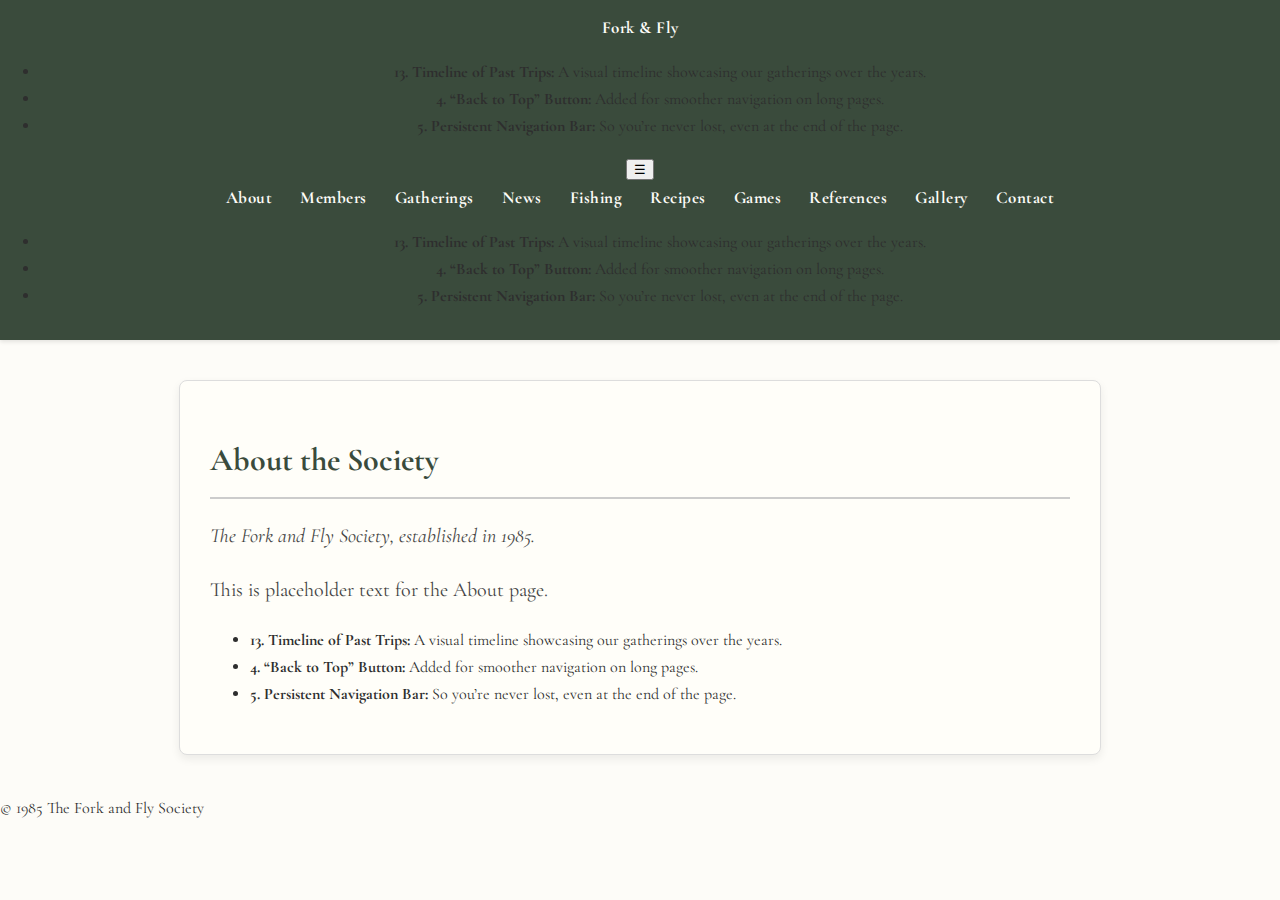
<file: about.html>
<!DOCTYPE html>
<html lang="en">
<head>
  <meta charset="UTF-8" />
  <meta name="viewport" content="width=device-width, initial-scale=1.0" />
  <title>About</title>
  <link rel="stylesheet" href="style.css" />
</head>
<body>
  
<nav class="navbar">
  <div class="logo"><a href="index.html">Fork & Fly</a>
<ul>
  <li><strong>13. Timeline of Past Trips:</strong> A visual timeline showcasing our gatherings over the years.</li>
  <li><strong>4. “Back to Top” Button:</strong> Added for smoother navigation on long pages.</li>
  <li><strong>5. Persistent Navigation Bar:</strong> So you’re never lost, even at the end of the page.</li>
</ul>
</div>
  <button class="burger" onclick="toggleMenu()">☰</button>
  <div id="nav-links" class="nav-links">
    <a href="about.html">About</a>
    <a href="members.html">Members</a>
    <a href="gatherings.html">Gatherings</a>
    <a href="news.html">News</a>
    <a href="fishing.html">Fishing</a>
    <a href="recipes.html">Recipes</a>
    <a href="games.html">Games</a>
    <a href="references.html">References</a>
    <a href="gallery.html">Gallery</a>
    <a href="contact.html">Contact</a>
  
<ul>
  <li><strong>13. Timeline of Past Trips:</strong> A visual timeline showcasing our gatherings over the years.</li>
  <li><strong>4. “Back to Top” Button:</strong> Added for smoother navigation on long pages.</li>
  <li><strong>5. Persistent Navigation Bar:</strong> So you’re never lost, even at the end of the page.</li>
</ul>
</div>
</nav>
<script>
  function toggleMenu() {
    const links = document.getElementById("nav-links");
    links.classList.toggle("active");
  }
</script>

  <div class="main">
    <h1>About the Society</h1><p><em>The Fork and Fly Society, established in 1985.</em></p><p>This is placeholder text for the About page.</p>
  
<ul>
  <li><strong>13. Timeline of Past Trips:</strong> A visual timeline showcasing our gatherings over the years.</li>
  <li><strong>4. “Back to Top” Button:</strong> Added for smoother navigation on long pages.</li>
  <li><strong>5. Persistent Navigation Bar:</strong> So you’re never lost, even at the end of the page.</li>
</ul>
</div>
  <footer>&copy; 1985 The Fork and Fly Society</footer>
</body>
</html>
</file>
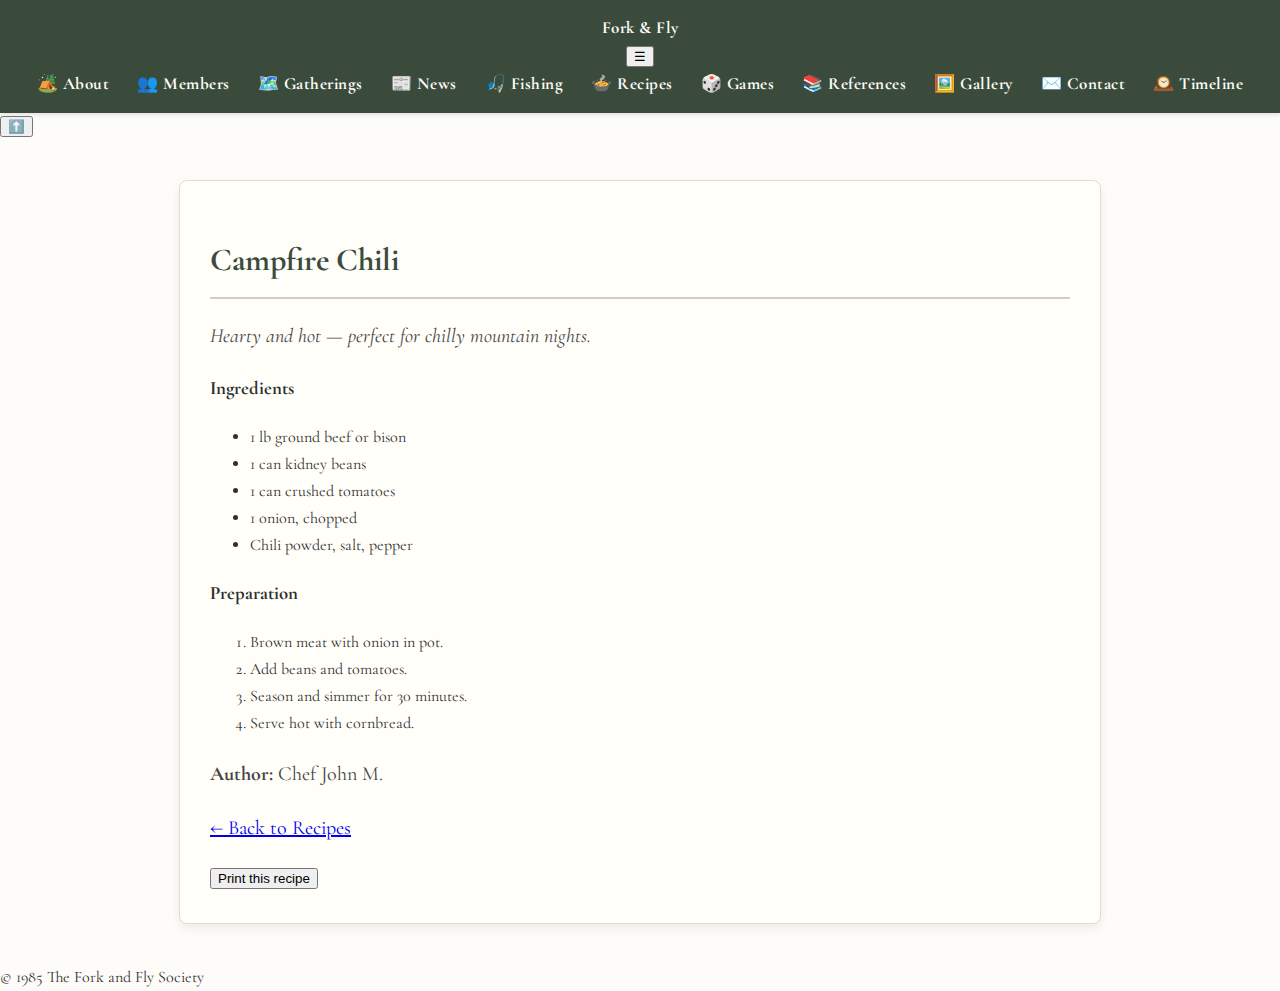
<file: campfire-chili.html>
<!DOCTYPE html>
<html lang="en">
<head>
  <meta charset="UTF-8" />
  <meta name="viewport" content="width=device-width, initial-scale=1.0" />
  <title>Campfire Chili</title>
  <link rel="stylesheet" href="style.css" />
</head>
<body>
  
<nav class="navbar sticky">
  <div class="logo"><a href="index.html">Fork & Fly</a></div>
  <button class="burger" onclick="toggleMenu()">☰</button>
  <div id="nav-links" class="nav-links">
    <a href="about.html">🏕️ About</a>
    <a href="members.html">👥 Members</a>
    <a href="gatherings.html">🗺️ Gatherings</a>
    <a href="news.html">📰 News</a>
    <a href="fishing.html">🎣 Fishing</a>
    <a href="recipes.html">🍲 Recipes</a>
    <a href="games.html">🎲 Games</a>
    <a href="references.html">📚 References</a>
    <a href="gallery.html">🖼️ Gallery</a>
    <a href="contact.html">✉️ Contact</a>
    <a href="timeline.html">🕰️ Timeline</a>
  </div>
</nav>
<script>
  function toggleMenu() {
    const links = document.getElementById("nav-links");
    links.classList.toggle("active");
  }

  window.onscroll = function() {
    const btn = document.getElementById("topBtn");
    if (document.body.scrollTop > 100 || document.documentElement.scrollTop > 100) {
      btn.style.display = "block";
    } else {
      btn.style.display = "none";
    }
  };

  function topFunction() {
    window.scrollTo({ top: 0, behavior: 'smooth' });
  }
</script>
<button onclick="topFunction()" id="topBtn" title="Back to top">⬆️</button>

  <div class="main">
    
    <h1>Campfire Chili</h1>
    <p><em>Hearty and hot — perfect for chilly mountain nights.</em></p>
    <h3>Ingredients</h3>
    <ul><li>1 lb ground beef or bison</li><li>1 can kidney beans</li><li>1 can crushed tomatoes</li><li>1 onion, chopped</li><li>Chili powder, salt, pepper</li></ul>
    <h3>Preparation</h3>
    <ol><li>Brown meat with onion in pot.</li><li>Add beans and tomatoes.</li><li>Season and simmer for 30 minutes.</li><li>Serve hot with cornbread.</li></ol>
    <p><strong>Author:</strong> Chef John M.</p>
    <p><a href="recipes.html">&larr; Back to Recipes</a></p>
    <button onclick="window.print()">Print this recipe</button>
    
  </div>
  <footer>&copy; 1985 The Fork and Fly Society</footer>
</body>
</html>
</file>
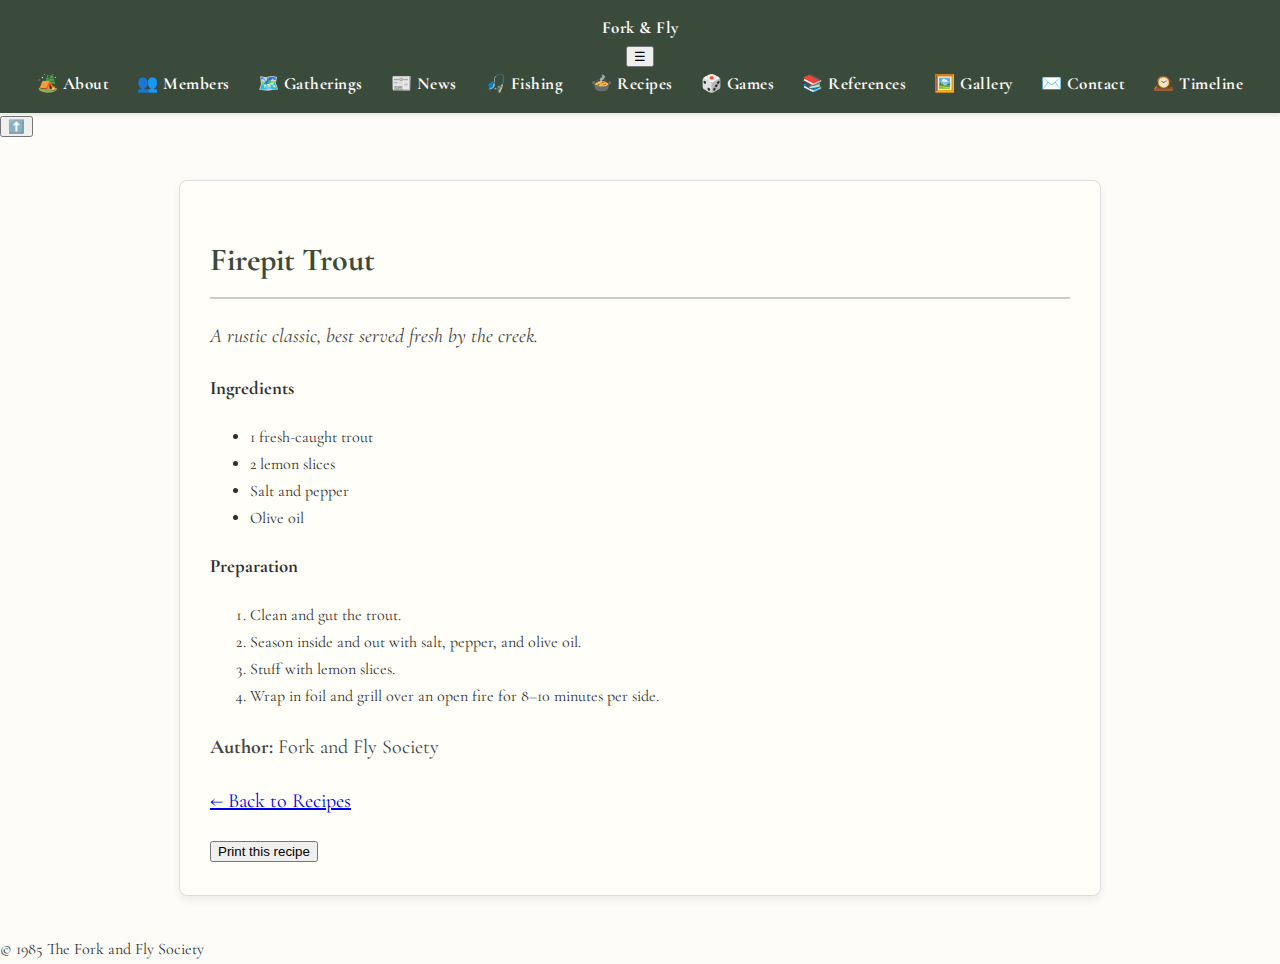
<file: firepit-trout.html>
<!DOCTYPE html>
<html lang="en">
<head>
  <meta charset="UTF-8" />
  <meta name="viewport" content="width=device-width, initial-scale=1.0" />
  <title>Firepit Trout</title>
  <link rel="stylesheet" href="style.css" />
</head>
<body>
  
<nav class="navbar sticky">
  <div class="logo"><a href="index.html">Fork & Fly</a></div>
  <button class="burger" onclick="toggleMenu()">☰</button>
  <div id="nav-links" class="nav-links">
    <a href="about.html">🏕️ About</a>
    <a href="members.html">👥 Members</a>
    <a href="gatherings.html">🗺️ Gatherings</a>
    <a href="news.html">📰 News</a>
    <a href="fishing.html">🎣 Fishing</a>
    <a href="recipes.html">🍲 Recipes</a>
    <a href="games.html">🎲 Games</a>
    <a href="references.html">📚 References</a>
    <a href="gallery.html">🖼️ Gallery</a>
    <a href="contact.html">✉️ Contact</a>
    <a href="timeline.html">🕰️ Timeline</a>
  </div>
</nav>
<script>
  function toggleMenu() {
    const links = document.getElementById("nav-links");
    links.classList.toggle("active");
  }

  window.onscroll = function() {
    const btn = document.getElementById("topBtn");
    if (document.body.scrollTop > 100 || document.documentElement.scrollTop > 100) {
      btn.style.display = "block";
    } else {
      btn.style.display = "none";
    }
  };

  function topFunction() {
    window.scrollTo({ top: 0, behavior: 'smooth' });
  }
</script>
<button onclick="topFunction()" id="topBtn" title="Back to top">⬆️</button>

  <div class="main">
    
    <h1>Firepit Trout</h1>
    <p><em>A rustic classic, best served fresh by the creek.</em></p>
    <h3>Ingredients</h3>
    <ul><li>1 fresh-caught trout</li><li>2 lemon slices</li><li>Salt and pepper</li><li>Olive oil</li></ul>
    <h3>Preparation</h3>
    <ol><li>Clean and gut the trout.</li><li>Season inside and out with salt, pepper, and olive oil.</li><li>Stuff with lemon slices.</li><li>Wrap in foil and grill over an open fire for 8–10 minutes per side.</li></ol>
    <p><strong>Author:</strong> Fork and Fly Society</p>
    <p><a href="recipes.html">&larr; Back to Recipes</a></p>
    <button onclick="window.print()">Print this recipe</button>
    
  </div>
  <footer>&copy; 1985 The Fork and Fly Society</footer>
</body>
</html>
</file>
<file: style.css>
@import url('https://fonts.googleapis.com/css2?family=Cormorant+Garamond:wght@400;700&display=swap');

body {
  font-family: 'Cormorant Garamond', serif;
  background-color: #fdfcf8;
  color: #2e2e2e;
  margin: 0;
  padding: 0;
  line-height: 1.7;
}

nav {
  background-color: #3a4b3c;
  text-align: center;
  padding: 14px 0;
  box-shadow: 0 2px 4px rgba(0,0,0,0.1);
}

nav a {
  color: #fdfcf8;
  margin: 0 12px;
  text-decoration: none;
  font-weight: bold;
  font-size: 17px;
  letter-spacing: 0.5px;
}

nav a:hover {
  color: #c8e6c9;
  text-decoration: underline;
}

.main {
  max-width: 860px;
  margin: 40px auto;
  padding: 30px;
  background-color: #fffef9;
  box-shadow: 0 4px 10px rgba(0,0,0,0.07);
  border-radius: 8px;
  border: 1px solid #ddd;
}

h1 {
  font-size: 32px;
  color: #3a4b3c;
  border-bottom: 2px solid #ccc;
  padding-bottom: 10px;
  margin-bottom: 20px;
}

p {
  font-size: 20px;
  color: #444;
}

/* Responsive Design */
@media (max-width: 768px) {
  nav a {
    display: block;
    margin: 10px 0;
  }
  .main {
    margin: 20px;
    padding: 20px;
  }
}
</file>
